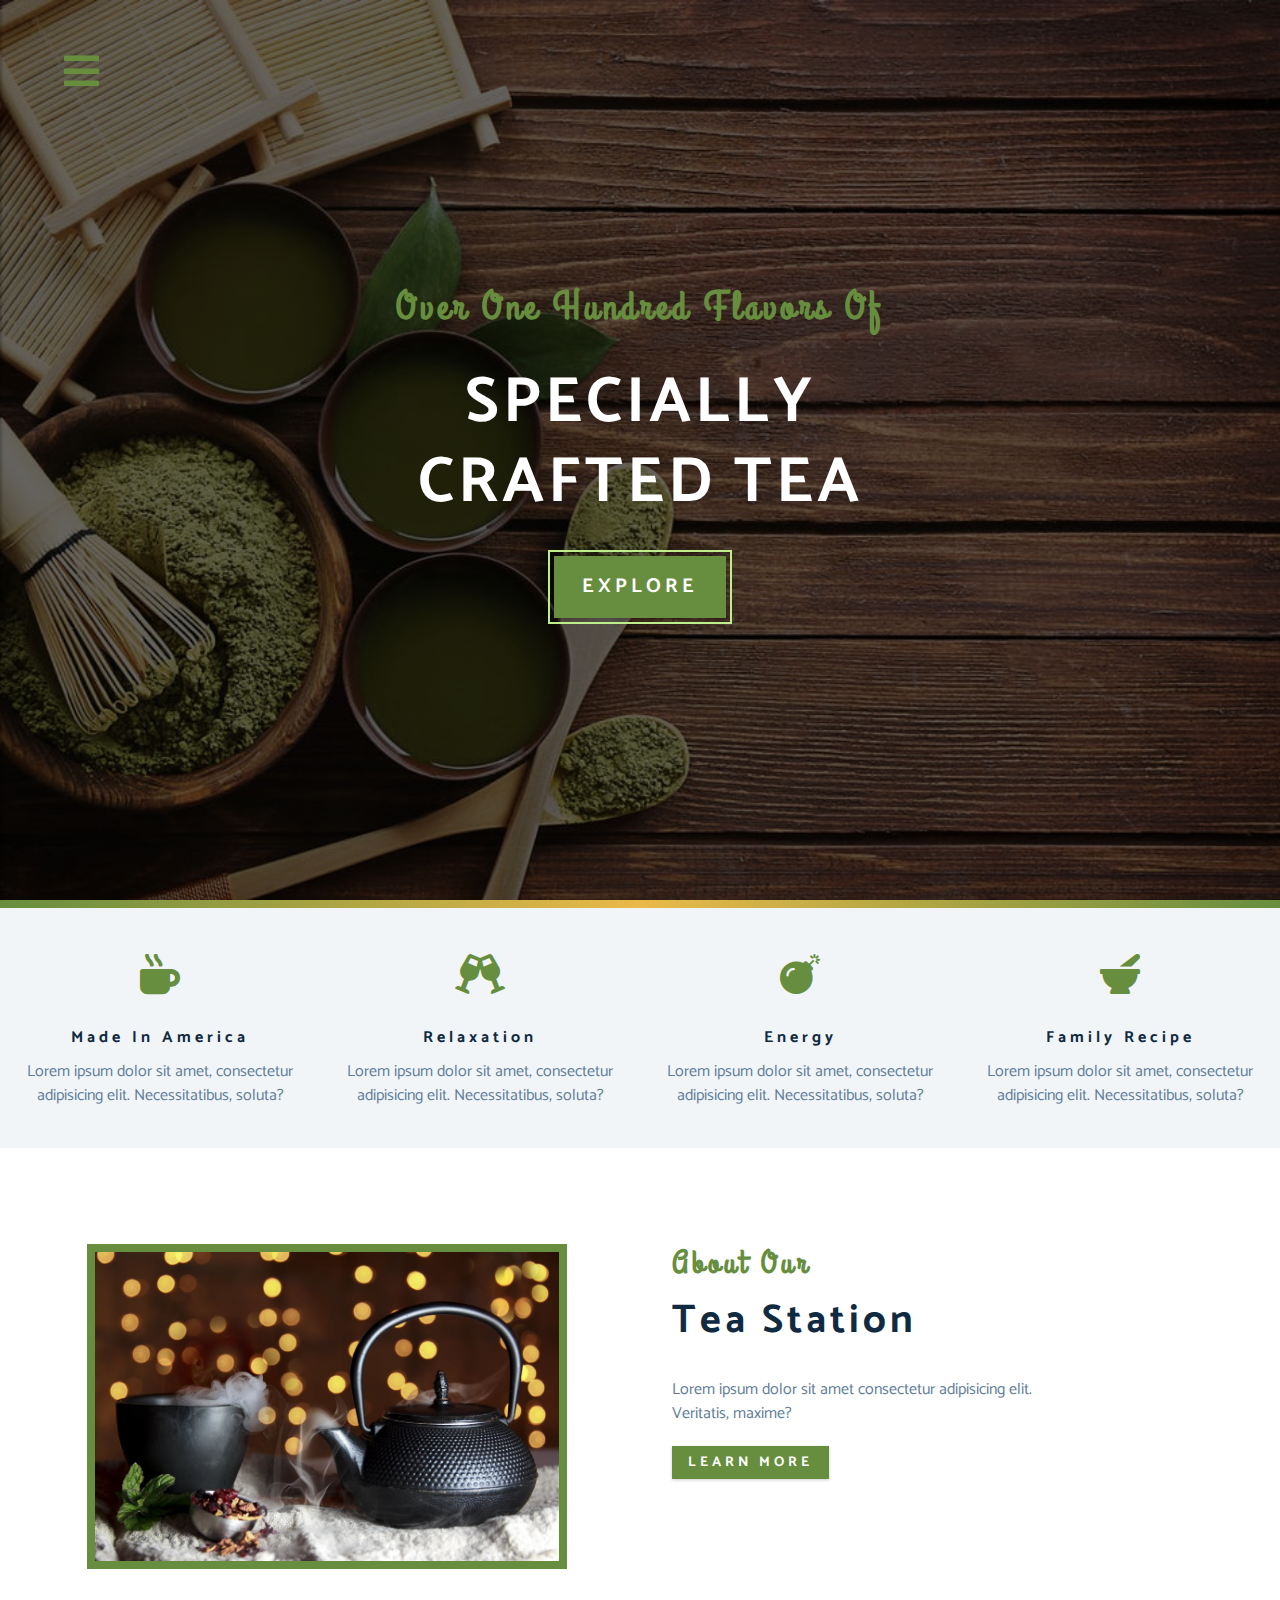
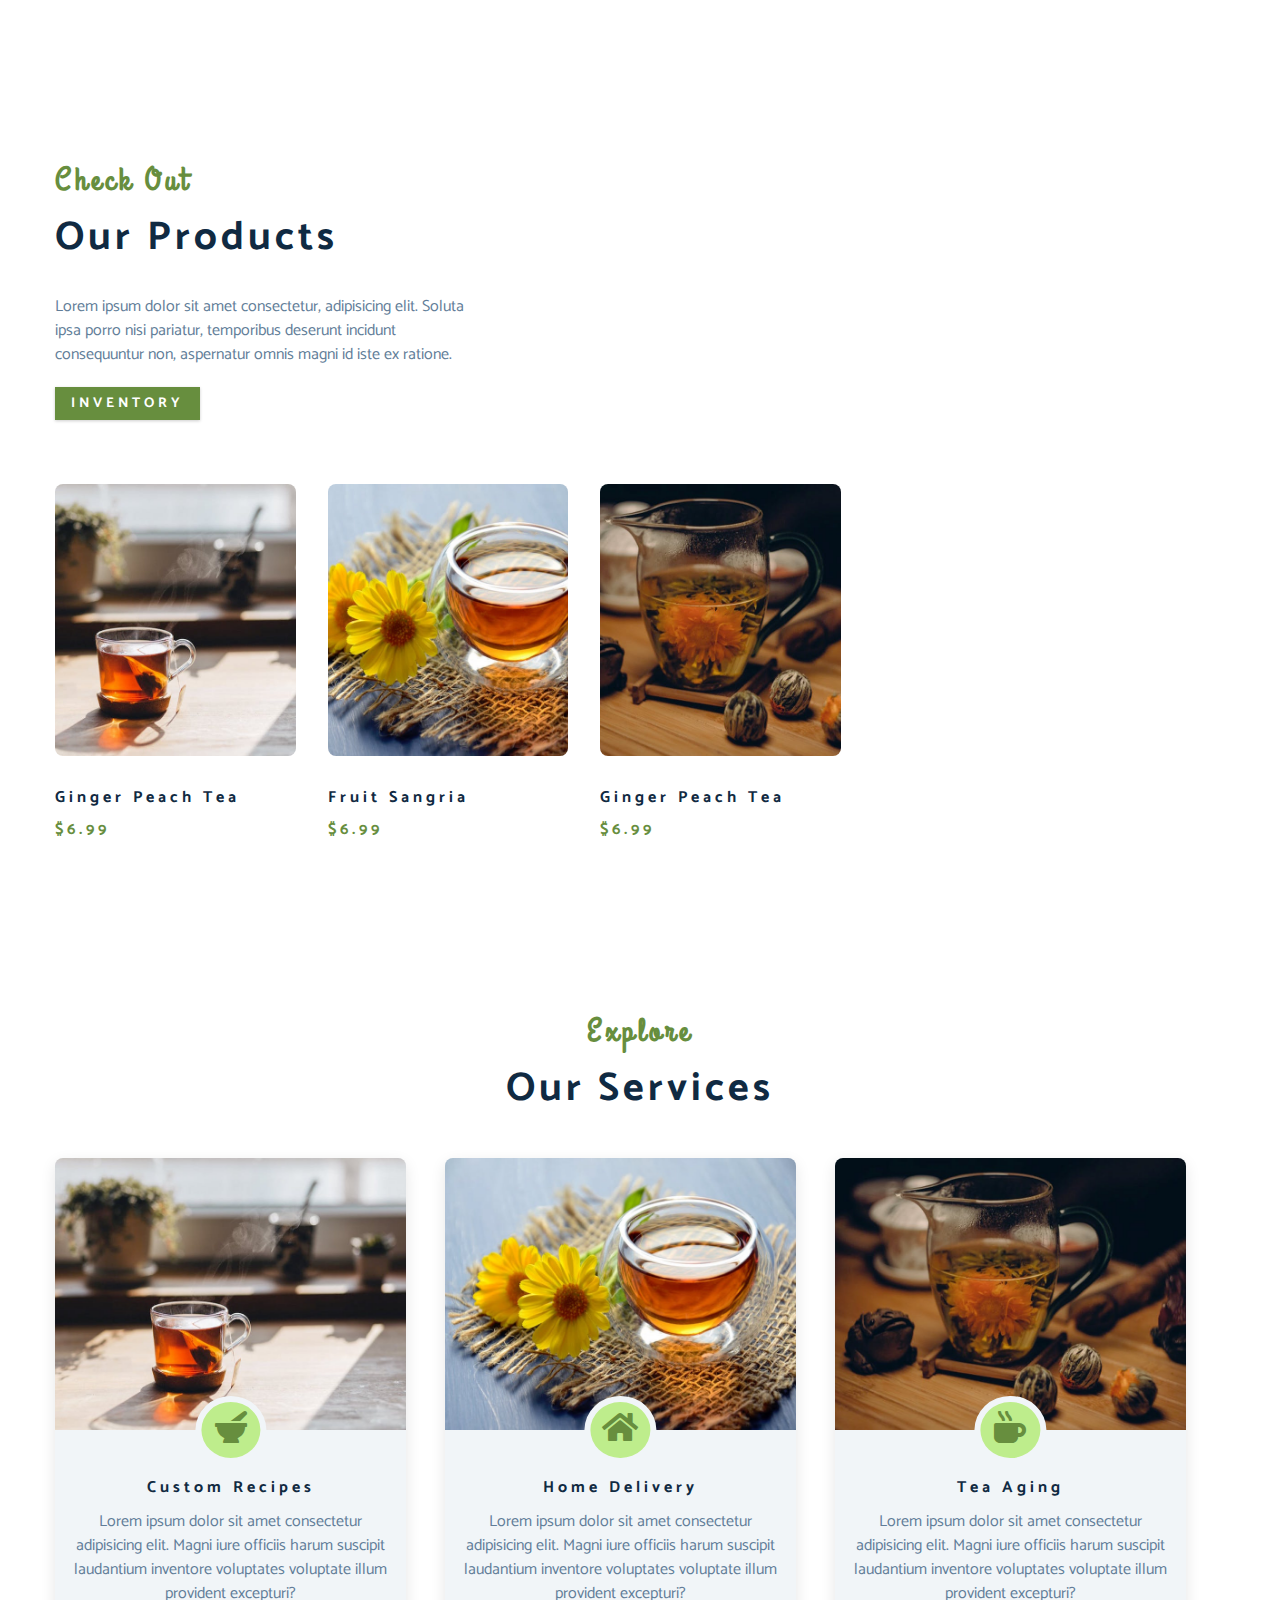
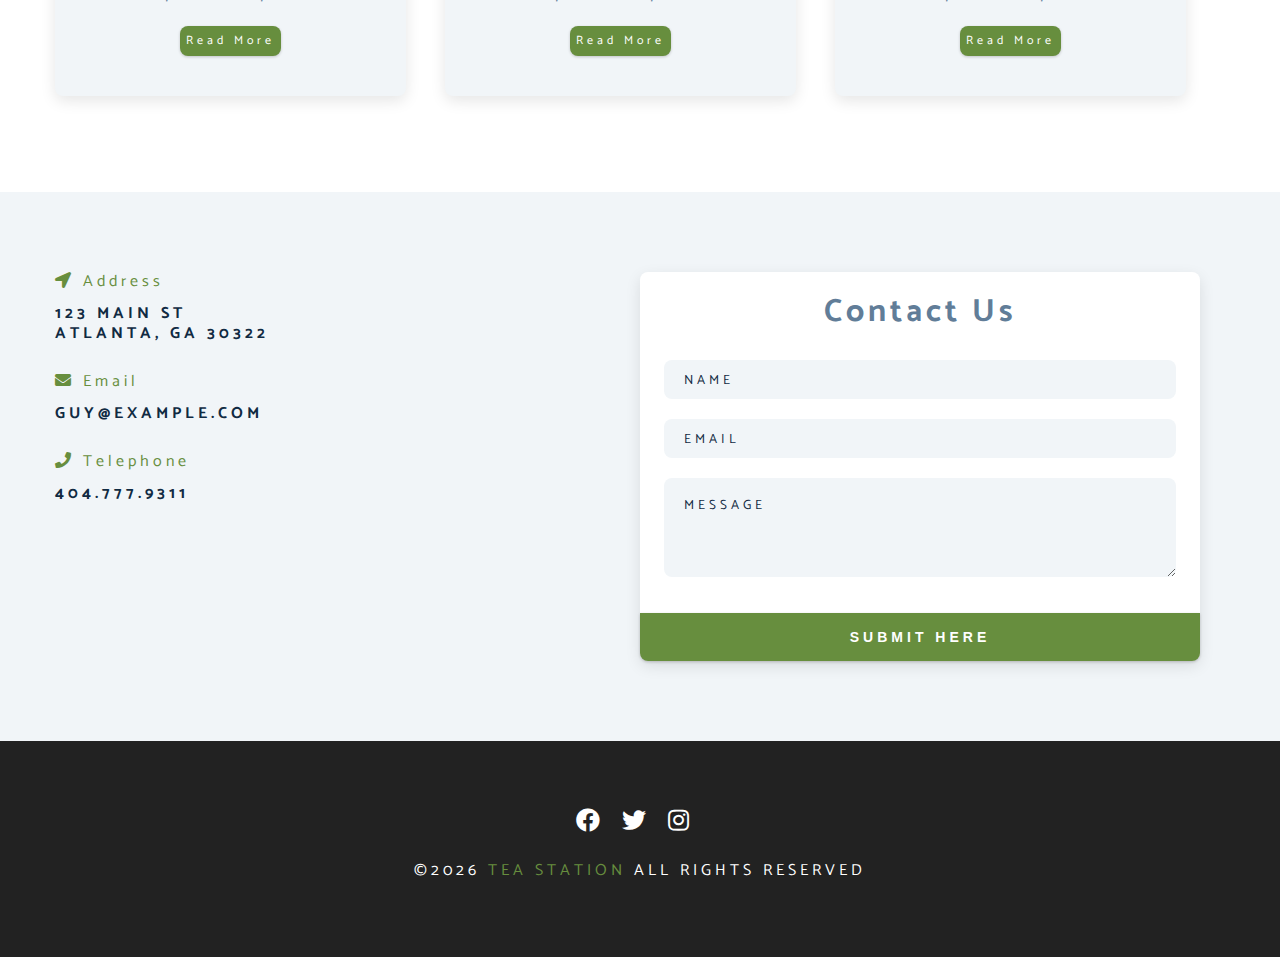
<file: index.html>
<!DOCTYPE html>
<html lang="en">
  <head>
    <meta charset="UTF-8" />
    <meta name="viewport" content="width=device-width, initial-scale=1.0" />
    <meta http-equiv="X-UA-Compatible" content="ie=edge" />
    <title>Tea Station</title>
    <!-- font-awesome -->
    <link
      rel="stylesheet"
      href="./fontawesome-free-5.12.1-web/css/all.min.css"
    />
    <!-- custom css -->
    <link rel="stylesheet" href="./css/styles.css" />
  </head>
  <body>
    <!-- Start Nav Section -->
      <span class="nav-btn" id="nav-btn">
        <i class="fas fa-bars"></i>
      </span>
      <nav class="navbar" id="navbar">
        <div class="navbar-header">
          <span class="nav-close" id="nav-close">
            <i class="class fas fa-times"></i>
          </span>
        </div>
        <ul class="nav-items">
          <li><a href="index.html" class="nav-link">home</a></li>
          <li><a href="skills.html" class="nav-link">skills</a></li>
          <li><a href="about.html" class="nav-link">about</a></li>
          <li><a href="products.html" class="nav-link">products</a></li>
        </ul>
      </nav>
    <!-- Start Header Section -->
    <header class="header">
      <div class="banner">
        <h2>Over One Hundred Flavors of</h2>
        <h1>
          Specially <br />
          crafted tea
        </h1>
        <a href="skills.html" class="btn banner-btn">explore</a>
      </div>
    </header>

    <!-- End Header Section -->

    <div class="content-divider"></div>

    <!-- Start Skills Section -->
    <section class="skills clearfix">
      <article class="skill">
        <span class="skill-icon"><i class="fas fa-mug-hot"></i></span>

        <h4 class="skill-title">Made in America</h4>
        <p class="skill-text">
          Lorem ipsum dolor sit amet, consectetur adipisicing elit.
          Necessitatibus, soluta?
        </p>
      </article>

      <article class="skill">
        <span class="skill-icon"><i class="fas fa-glass-cheers"></i></span>

        <h4 class="skill-title">relaxation</h4>
        <p class="skill-text">
          Lorem ipsum dolor sit amet, consectetur adipisicing elit.
          Necessitatibus, soluta?
        </p>
      </article>

      <article class="skill">
        <span class="skill-icon"><i class="fas fa-bomb"></i></span>

        <h4 class="skill-title">energy</h4>
        <p class="skill-text">
          Lorem ipsum dolor sit amet, consectetur adipisicing elit.
          Necessitatibus, soluta?
        </p>
      </article>

      <article class="skill">
        <span class="skill-icon"><i class="fas fa-mortar-pestle"></i></span>

        <h4 class="skill-title">Family Recipe</h4>
        <p class="skill-text">
          Lorem ipsum dolor sit amet, consectetur adipisicing elit.
          Necessitatibus, soluta?
        </p>
      </article>
    </section>

    <!-- End Skills Section -->

    <!-- Start About Section -->
    <section>
      <div class="section-center clearfix">
        <article class="about-img">
          <div class="about-picture-container">
            <img
              src="./images/about-bcg.jpeg"
              alt="tea kettle"
              class="about-picture"
            />
          </div>
        </article>
        <article class="about-info">
          <div class="section-title">
            <h3>about our</h3>
            <h2>tea station</h2>
          </div>
          <p class="about-text">
            Lorem ipsum dolor sit amet consectetur adipisicing elit. Veritatis,
            maxime?
          </p>
          <a href="about.html" class="btn">learn more</a>
        </article>
      </div>
    </section>
    <!-- End About Section -->

    <!-- Strt Products Section -->
    <sections class="products">
      <div class="section-center clearfix">
        <article class="products-info">
          <div class="section-title">
            <h3>check out</h3>
            <h2>our products</h2>
          </div>
          <p class="product-text">
            Lorem ipsum dolor sit amet consectetur, adipisicing elit. Soluta
            ipsa porro nisi pariatur, temporibus deserunt incidunt consequuntur
            non, aspernatur omnis magni id iste ex ratione.
          </p>
          <a href="products.html" class="btn">inventory</a>
        </article>
        <article class="products-inventory clearfix">
          <div class="product">
            <img
              src="./images/product-1.jpeg"
              alt="single product"
              class="product-img"
            />
            <h4 class="product-title">ginger peach tea</h4>
            <h4 class="product-price">$6.99</h4>
          </div>
          <div class="product">
            <img
              src="./images/product-2.jpeg"
              alt="single product"
              class="product-img"
            />
            <h4 class="product-title">fruit sangria</h4>
            <h4 class="product-price">$6.99</h4>
          </div>
          <div class="product">
            <img
              src="./images/product-3.jpeg"
              alt="single product"
              class="product-img"
            />
            <h4 class="product-title">ginger peach tea</h4>
            <h4 class="product-price">$6.99</h4>
          </div>
        </article>
      </div>
    </sections>

    <!-- End Products Section -->

    <!-- Start Services Section -->
    <section class="services">
      <div class="section-title services-title">
        <h3>explore</h3>
        <h2>our services</h2>
      </div>
      <div class="section-center clearfix">
        <article class="service-card">
          <div class="service-img-container">
            <img
              src="./images/product-1.jpeg"
              class="service-img"
              alt="single service"
            />
            <span class="service-icon">
              <i class="fas fa-mortar-pestle fa-fw"></i>
            </span>
          </div>
          <div class="service-info">
            <h4>custom recipes</h4>
            <p>
              Lorem ipsum dolor sit amet consectetur adipisicing elit. Magni
              iure officiis harum suscipit laudantium inventore voluptates
              voluptate illum provident excepturi?
            </p>
            <a href="products.html" class="btn service-btn">Read More</a>
          </div>
        </article>
        <article class="service-card">
          <div class="service-img-container">
            <img
              src="./images/product-2.jpeg"
              class="service-img"
              alt="single service"
            />
            <span class="service-icon">
              <i class="fas fa-home fa-fw"></i>
            </span>
          </div>
          <div class="service-info">
            <h4>home delivery</h4>
            <p>
              Lorem ipsum dolor sit amet consectetur adipisicing elit. Magni
              iure officiis harum suscipit laudantium inventore voluptates
              voluptate illum provident excepturi?
            </p>
            <a href="products.html" class="btn service-btn">Read More</a>
          </div>
        </article>
        <article class="service-card">
          <div class="service-img-container">
            <img
              src="./images/product-3.jpeg"
              class="service-img"
              alt="single service"
            />
            <span class="service-icon">
              <i class="fas fa-mug-hot fa-fw"></i>
            </span>
          </div>
          <div class="service-info">
            <h4>tea aging</h4>
            <p>
              Lorem ipsum dolor sit amet consectetur adipisicing elit. Magni
              iure officiis harum suscipit laudantium inventore voluptates
              voluptate illum provident excepturi?
            </p>
            <a href="products.html" class="btn service-btn">Read More</a>
          </div>
        </article>
      </div>
    </section>

    <!-- End Services Section -->

    <!-- Start Contact Section -->
    <section class="contact">
      <div class="section-center clearfix">
        <article class="contact-info">
          <div class="contact-item">
            <h4 class="contact-title">
              <span class="contact-icon">
                <i class="fas fa-location-arrow"></i>
              </span>
              address
            </h4>
            <h4 class="contact-text">
              123 Main St<br />
              Atlanta, Ga 30322
            </h4>
          </div>
          <div class="contact-item">
            <h4 class="contact-title">
              <span class="contact-icon">
                <i class="fas fa-envelope"></i>
              </span>
              email
            </h4>
            <h4 class="contact-text">
              guy@example.com
            </h4>
          </div>
          <div class="contact-item">
            <h4 class="contact-title">
              <span class="contact-icon">
                <i class="fas fa-phone"></i>
              </span>
              telephone
            </h4>
            <h4 class="contact-text">
              404.777.9311
            </h4>
          </div>
        </article>
        <article class="contact-form">
          <h3>Contact Us</h3>
          <form action="https://formspree.io/xyydbjye" method="POST">
            <div class="form-group">
              <input
                type="text"
                placeholder="name"
                class="form-control"
                name="name"
              />
              <input
                type="email"
                placeholder="email"
                class="form-control"
                name="email"
              />
              <textarea
                name="message"
                placeholder="message"
                class="form-control"
                rows="5"
              ></textarea>
            </div>
            <button type="submit" class="btn submit-btn">submit here</button>
          </form>
        </article>
      </div>
    </section>

    <!-- End Contact Section -->

    <!-- Start Footer Section -->

    <footer class="footer">
      <div class="section-center">
        <div class="social-icons">
          <a href="#" class="social-icon">
            <i class="fab fa-facebook"></i>
          </a>
          <a href="#" class="social-icon">
            <i class="fab fa-twitter"></i>
          </a>
          <a href="#" class="social-icon">
            <i class="fab fa-instagram"></i>
          </a>
        </div>
        <h4 class="footer-text">&copy;<span id="date"></span><span class="company"> tea station</span> all rights reserved</h4>
      </div>
    </footer>

    <!-- End Footer Section -->

    <script src="app.js"></script>
  </body>
</html>
</file>
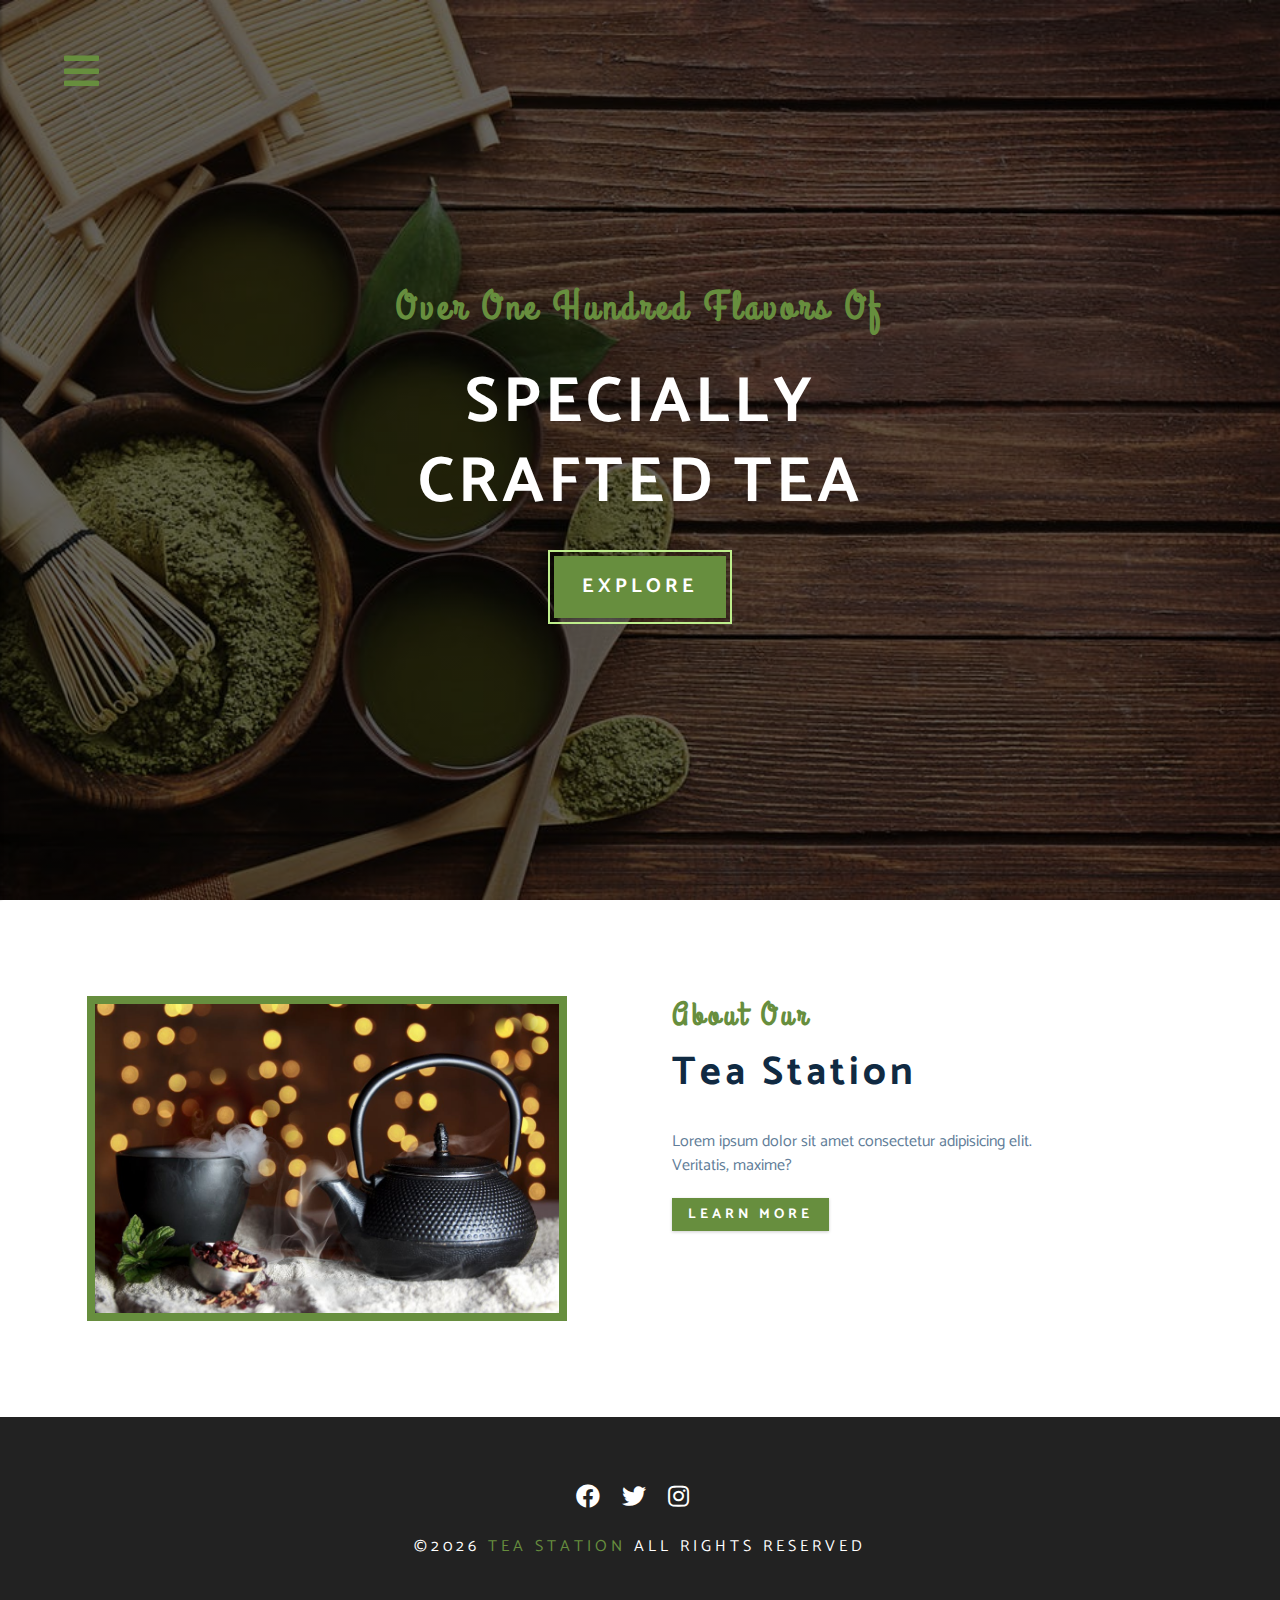
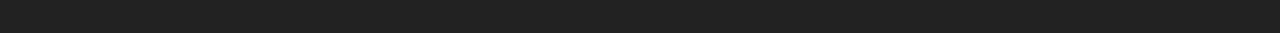
<file: about.html>
<!DOCTYPE html>
<html lang="en">
  <head>
    <meta charset="UTF-8" />
    <meta name="viewport" content="width=device-width, initial-scale=1.0" />
    <meta http-equiv="X-UA-Compatible" content="ie=edge" />
    <title>Tea Station | About </title>
    <!-- font-awesome -->
    <link
      rel="stylesheet"
      href="./fontawesome-free-5.12.1-web/css/all.min.css"
    />
    <!-- custom css -->
    <link rel="stylesheet" href="./css/styles.css" />
  </head>
  <body>
    <!-- Start Nav Section -->
      <span class="nav-btn" id="nav-btn">
        <i class="fas fa-bars"></i>
      </span>
      <nav class="navbar" id="navbar">
        <div class="navbar-header">
          <span class="nav-close" id="nav-close">
            <i class="class fas fa-times"></i>
          </span>
        </div>
        <ul class="nav-items">
          <li><a href="index.html" class="nav-link">home</a></li>
          <li><a href="skills.html" class="nav-link">skills</a></li>
          <li><a href="about.html" class="nav-link">about</a></li>
          <li><a href="products.html" class="nav-link">products</a></li>
        </ul>
      </nav>
    <!-- Start Header Section -->
    <header class="header">
      <div class="banner">
        <h2>Over One Hundred Flavors of</h2>
        <h1>
          Specially <br />
          crafted tea
        </h1>
        <a href="skills.html" class="btn banner-btn">explore</a>
      </div>
    </header>

    <!-- End Header Section -->

    <!-- Start About Section -->
    <section>
        <div class="section-center clearfix">
          <article class="about-img">
            <div class="about-picture-container">
              <img
                src="./images/about-bcg.jpeg"
                alt="tea kettle"
                class="about-picture"
              />
            </div>
          </article>
          <article class="about-info">
            <div class="section-title">
              <h3>about our</h3>
              <h2>tea station</h2>
            </div>
            <p class="about-text">
              Lorem ipsum dolor sit amet consectetur adipisicing elit. Veritatis,
              maxime?
            </p>
            <a href="about.html" class="btn">learn more</a>
          </article>
        </div>
      </section>
      <!-- End About Section -->
  

    <!-- Start Footer Section -->

    <footer class="footer">
        <div class="section-center">
          <div class="social-icons">
            <a href="#" class="social-icon">
              <i class="fab fa-facebook"></i>
            </a>
            <a href="#" class="social-icon">
              <i class="fab fa-twitter"></i>
            </a>
            <a href="#" class="social-icon">
              <i class="fab fa-instagram"></i>
            </a>
          </div>
          <h4 class="footer-text">&copy;<span id="date"></span><span class="company"> tea station</span> all rights reserved</h4>
        </div>
      </footer>
  
      <!-- End Footer Section -->
  
      <script src="app.js"></script>
    </body>
  </html>
</file>
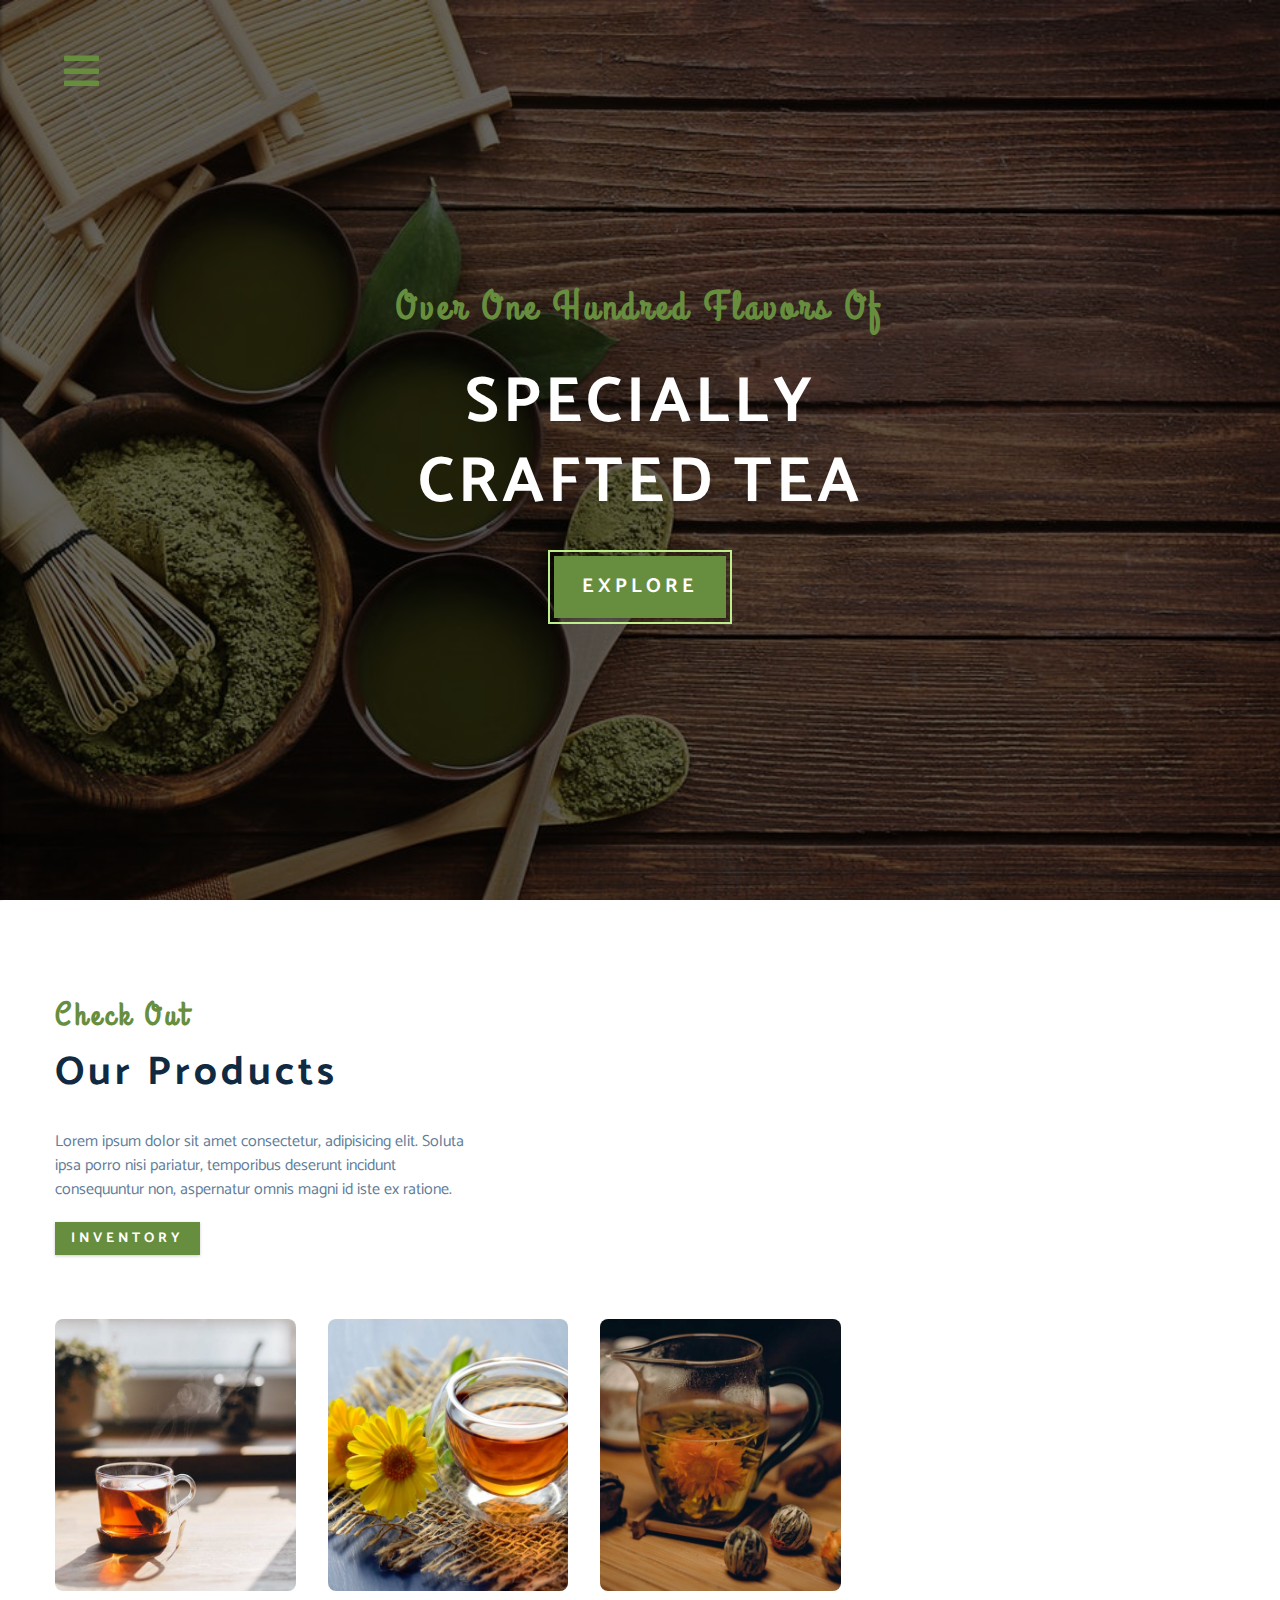
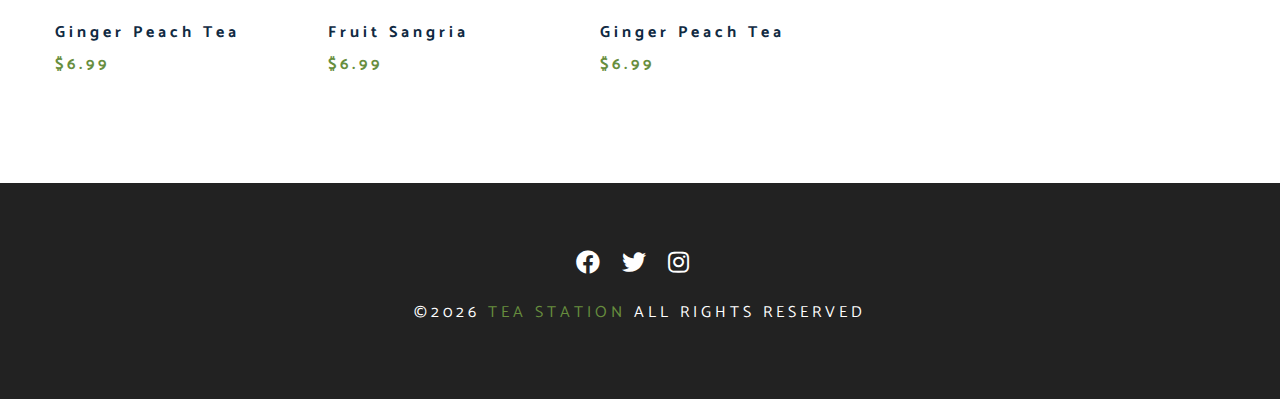
<file: products.html>
<!DOCTYPE html>
<html lang="en">
  <head>
    <meta charset="UTF-8" />
    <meta name="viewport" content="width=device-width, initial-scale=1.0" />
    <meta http-equiv="X-UA-Compatible" content="ie=edge" />
    <title>Tea Station | About </title>
    <!-- font-awesome -->
    <link
      rel="stylesheet"
      href="./fontawesome-free-5.12.1-web/css/all.min.css"
    />
    <!-- custom css -->
    <link rel="stylesheet" href="./css/styles.css" />
  </head>
  <body>
    <!-- Start Nav Section -->
      <span class="nav-btn" id="nav-btn">
        <i class="fas fa-bars"></i>
      </span>
      <nav class="navbar" id="navbar">
        <div class="navbar-header">
          <span class="nav-close" id="nav-close">
            <i class="class fas fa-times"></i>
          </span>
        </div>
        <ul class="nav-items">
          <li><a href="index.html" class="nav-link">home</a></li>
          <li><a href="skills.html" class="nav-link">skills</a></li>
          <li><a href="about.html" class="nav-link">about</a></li>
          <li><a href="products.html" class="nav-link">products</a></li>
        </ul>
      </nav>
    <!-- Start Header Section -->
    <header class="header">
      <div class="banner">
        <h2>Over One Hundred Flavors of</h2>
        <h1>
          Specially <br />
          crafted tea
        </h1>
        <a href="skills.html" class="btn banner-btn">explore</a>
      </div>
    </header>

    <!-- End Header Section -->

    <!-- Strt Products Section -->
    <sections class="products">
        <div class="section-center clearfix">
          <article class="products-info">
            <div class="section-title">
              <h3>check out</h3>
              <h2>our products</h2>
            </div>
            <p class="product-text">
              Lorem ipsum dolor sit amet consectetur, adipisicing elit. Soluta
              ipsa porro nisi pariatur, temporibus deserunt incidunt consequuntur
              non, aspernatur omnis magni id iste ex ratione.
            </p>
            <a href="products.html" class="btn">inventory</a>
          </article>
          <article class="products-inventory clearfix">
            <div class="product">
              <img
                src="./images/product-1.jpeg"
                alt="single product"
                class="product-img"
              />
              <h4 class="product-title">ginger peach tea</h4>
              <h4 class="product-price">$6.99</h4>
            </div>
            <div class="product">
              <img
                src="./images/product-2.jpeg"
                alt="single product"
                class="product-img"
              />
              <h4 class="product-title">fruit sangria</h4>
              <h4 class="product-price">$6.99</h4>
            </div>
            <div class="product">
              <img
                src="./images/product-3.jpeg"
                alt="single product"
                class="product-img"
              />
              <h4 class="product-title">ginger peach tea</h4>
              <h4 class="product-price">$6.99</h4>
            </div>
          </article>
        </div>
      </sections>
  
      <!-- End Products Section -->
  

    <!-- Start Footer Section -->

    <footer class="footer">
        <div class="section-center">
          <div class="social-icons">
            <a href="#" class="social-icon">
              <i class="fab fa-facebook"></i>
            </a>
            <a href="#" class="social-icon">
              <i class="fab fa-twitter"></i>
            </a>
            <a href="#" class="social-icon">
              <i class="fab fa-instagram"></i>
            </a>
          </div>
          <h4 class="footer-text">&copy;<span id="date"></span><span class="company"> tea station</span> all rights reserved</h4>
        </div>
      </footer>
  
      <!-- End Footer Section -->
  
      <script src="app.js"></script>
    </body>
  </html>
</file>
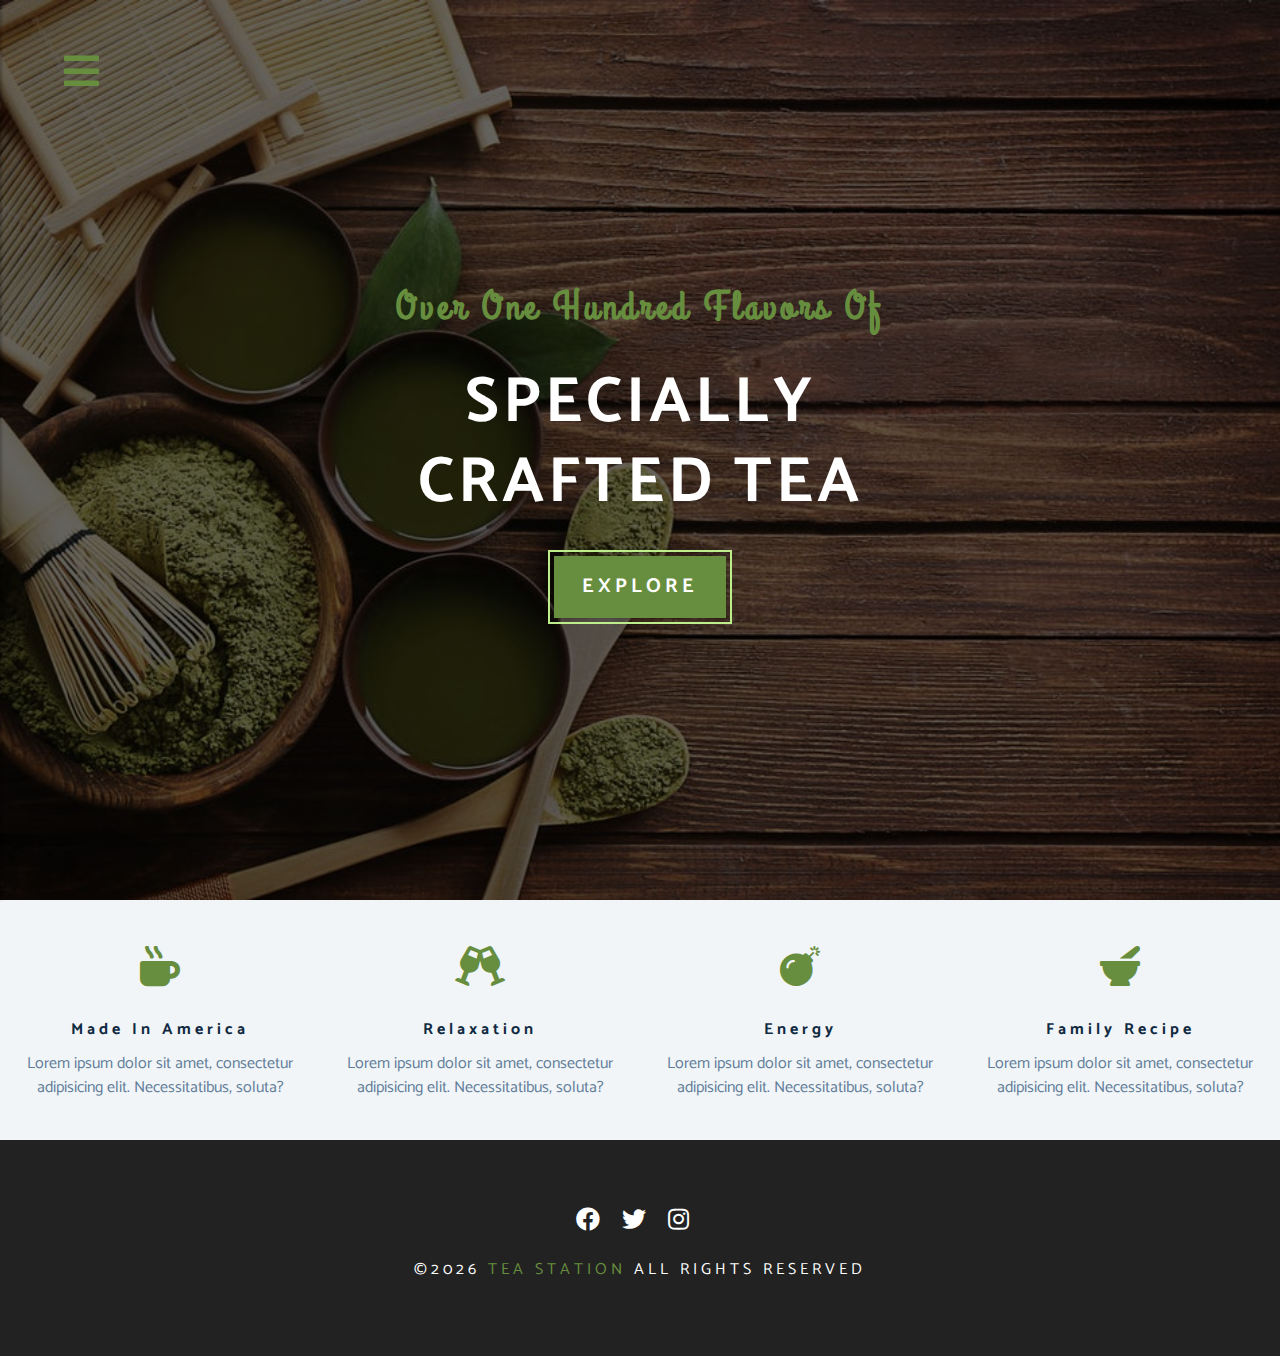
<file: skills.html>
<!DOCTYPE html>
<html lang="en">
  <head>
    <meta charset="UTF-8" />
    <meta name="viewport" content="width=device-width, initial-scale=1.0" />
    <meta http-equiv="X-UA-Compatible" content="ie=edge" />
    <title>Tea Station | About </title>
    <!-- font-awesome -->
    <link
      rel="stylesheet"
      href="./fontawesome-free-5.12.1-web/css/all.min.css"
    />
    <!-- custom css -->
    <link rel="stylesheet" href="./css/styles.css" />
  </head>
  <body>
    <!-- Start Nav Section -->
      <span class="nav-btn" id="nav-btn">
        <i class="fas fa-bars"></i>
      </span>
      <nav class="navbar" id="navbar">
        <div class="navbar-header">
          <span class="nav-close" id="nav-close">
            <i class="class fas fa-times"></i>
          </span>
        </div>
        <ul class="nav-items">
          <li><a href="index.html" class="nav-link">home</a></li>
          <li><a href="skills.html" class="nav-link">skills</a></li>
          <li><a href="about.html" class="nav-link">about</a></li>
          <li><a href="products.html" class="nav-link">products</a></li>
        </ul>
      </nav>
    <!-- Start Header Section -->
    <header class="header">
      <div class="banner">
        <h2>Over One Hundred Flavors of</h2>
        <h1>
          Specially <br />
          crafted tea
        </h1>
        <a href="skills.html" class="btn banner-btn">explore</a>
      </div>
    </header>

    <!-- End Header Section -->

    <!-- Start Skills Section -->
    <section class="skills clearfix">
        <article class="skill">
          <span class="skill-icon"><i class="fas fa-mug-hot"></i></span>
  
          <h4 class="skill-title">Made in America</h4>
          <p class="skill-text">
            Lorem ipsum dolor sit amet, consectetur adipisicing elit.
            Necessitatibus, soluta?
          </p>
        </article>
  
        <article class="skill">
          <span class="skill-icon"><i class="fas fa-glass-cheers"></i></span>
  
          <h4 class="skill-title">relaxation</h4>
          <p class="skill-text">
            Lorem ipsum dolor sit amet, consectetur adipisicing elit.
            Necessitatibus, soluta?
          </p>
        </article>
  
        <article class="skill">
          <span class="skill-icon"><i class="fas fa-bomb"></i></span>
  
          <h4 class="skill-title">energy</h4>
          <p class="skill-text">
            Lorem ipsum dolor sit amet, consectetur adipisicing elit.
            Necessitatibus, soluta?
          </p>
        </article>
  
        <article class="skill">
          <span class="skill-icon"><i class="fas fa-mortar-pestle"></i></span>
  
          <h4 class="skill-title">Family Recipe</h4>
          <p class="skill-text">
            Lorem ipsum dolor sit amet, consectetur adipisicing elit.
            Necessitatibus, soluta?
          </p>
        </article>
      </section>
  
      <!-- End Skills Section -->
  

    <!-- Start Footer Section -->

    <footer class="footer">
        <div class="section-center">
          <div class="social-icons">
            <a href="#" class="social-icon">
              <i class="fab fa-facebook"></i>
            </a>
            <a href="#" class="social-icon">
              <i class="fab fa-twitter"></i>
            </a>
            <a href="#" class="social-icon">
              <i class="fab fa-instagram"></i>
            </a>
          </div>
          <h4 class="footer-text">&copy;<span id="date"></span><span class="company"> tea station</span> all rights reserved</h4>
        </div>
      </footer>
  
      <!-- End Footer Section -->
  
      <script src="app.js"></script>
    </body>
  </html>
</file>
<file: css/styles.css>
/* Fonts */
@import url("https://fonts.googleapis.com/css?family=Catamaran:400,700|Grand+Hotel");


/* Variables */
:root {
    --clr-primary: #678e3e;
    --clr-primary-light: #beed8c;
    --clr-grey-1: #102a42;
    --clr-grey-5: #617d98;
    --clr-grey-10: #f1f5f8;
    --clr-white: #fff;
    --ff-primary: "Catamaran", sans-serif;
    --ff-secondary: "Grand Hotel", cursive;
    --transition: all 0.3 linear;
    --spacing: 0.25rem;
    --radius: 0.5rem;
}

* {
    margin: 0;
    padding: 0;
    box-sizing: border-box;
}

body {
    font-family: var(--ff-primary);
    background: var(--clr-white);
    color: var(--clr-grey-1);
    line-height: 1.5;
    font-size: 0.875rem;
}

a {
    text-decoration: none;
}

img {
    width: 100%;
    display: block;
}

h1,
h2,
h3,
h4 {
    letter-spacing: var(--spacing);
    text-transform: capitalize;
    line-height: 1.25;
    margin-bottom: 0.75rem;
}

h1 {
    font-size: 3rem;
}

h2 {
    font-size: 2rem;
}

h3 {
    font-size: 1.5rem;
}

h4 {
    font-size: 0.875rem;
}

p {
    margin-bottom: 1.25rem;
}

@media screen and (min-width: 800px) {
    h1 {
        font-size: 4rem;
    }

    h2 {
        font-size: 2.5rem;
    }

    h3 {
        font-size: 2rem;
    }

    h4 {
        font-size: 1rem;
    }

    body {
        font-size: 1rem;
    }

    h1,
    h2,
    h3,
    h4 {
        line-height: 1.25;
    }
}

.btn {
    text-transform: uppercase;
    background: var(--clr-primary);
    color: var(--clr-white);
    padding: 0.375rem 1rem;
    letter-spacing: var(--spacing);
    display: inline-block;
    font-weight: 700;
    transition: var(--transition);
    font-size: 0.875rem;
    border: none;
    cursor: pointer;
    box-shadow: 0 1px 3px rgba(0, 0, 0, 0.2);
}

.btn:hover {
    color: var(--clr-primary);
    background: var(--clr-primary-light);
}

.clearfix::after, .clearfix::before {
    content: '';
    clear: both;
    display: table;
}

.section-title h3 {
    font-family: var(--ff-secondary);
    color: var(--clr-primary)
}

.section-title {
    margin-bottom: 2rem;   
}

.section-center{
    padding: 4rem 0;
    width: 85vw;
    margin: 0 auto;
    max-width: 1170px;
}

@media screen and (min-width:992px){
    .section-center {
        width: 95vw;
        padding: 4rem 1 rem;
    }
}


/** End Globals **/


/* Animation */
@keyframes bounce{
    0%{
        transform: scale(1);
    }
    50%{
        transform: scale(2);
    }
    100%{
        transform: scale(1);
    }
}

@keyframes slideFromRight{
    0%{
        transform: translateX(1000px);
        opacity: 0;
    }
    50%{
        transform: translateX(-200px);
        opacity: 0.5;
    }
    75%{
        transform: translateX(50px);
        opacity: 0.5;
    }
    100%{
        transform: translateX(0px);
        opacity: 1;
    }
}

@keyframes slideFromLeft{
    0%{
        transform: translateX(-1000px);
        opacity: 0;
    }
    50%{
        transform: translateX(200px);
        opacity: 0.5;
    }
    75%{
        transform: translateX(-50px);
        opacity: 0.5;
    }
    100%{
        transform: translateX(0px);
        opacity: 1;
    }
}

@keyframes show{
    0%{
        transform: scale(1.5);
        opacity: 0;
    }
    50%{
        transform: scale(2);
        opacity: 0.5;
    }
    100%{
        transform: scale(1);
        opacity: 1;
    }
}



/* Navbar */
.nav-btn {
    position: fixed;
    top: 5%;
    left: 5%;
    font-size: 2.5rem;
    color: var(--clr-primary);
    z-index: 1;
    animation: bounce 2s ease infinite;
}

.navbar {
    position: fixed;
    top: 0;
    left: 0;
    right: 0;
    bottom: 0;
    background: var(--clr-grey-10);
    z-index: 2;
    box-shadow: 2px 0 2px rgba(0, 0, 0, 0.2);
    /* hide navbar */
    transform: translateX(-100%)
}

.showNav {
    transform: translateX(0)
}

.navbar-header {
    text-align: right;
    padding-right: 1rem;
}

.nav-close{
    font-size: 2.5rem;
    cursor: pointer;
    color: #f29c9c;
    transition: var(--transition)
}

.nav-close:hover{
    color: #bb2525;
}

.nav-items {
    list-style-type: none;
}

.nav-link {
    display: block;
    font-style: 1.5rem;
    padding: 0.25rem 1rem;
    text-transform: uppercase;
    color: var(--clr-grey-5);
    letter-spacing: var(--spacing);
    transition: var(--transition); 
}

.nav-link:hover{
    background: var(--clr-primary-light);
    color: var(--clr-primary);
    padding-left: 1.5rem;
    border-left: 0.25rem solid var(--clr-primary);
}

@media screen and (min-width: 768px){
    .navbar {
        width: 30vw;
        max-width: 20rem;
    }
}


/* Header */
.header {
    min-height: 100vh;
    background: linear-gradient(rgba(0, 0, 0, 0.6), rgba(0, 0, 0, 0.6)), url('../images/main-bcg.jpeg') center/cover no-repeat fixed;
    position: relative;
    /* animation */
    overflow-x: hidden;
}

.banner {
    text-align: center;
    position: absolute;
    top: 50%;
    left: 50%;
    transform: translate(-50%, -50%);
}

.banner h2 {
    font-family: var(--ff-secondary);
    color: var(--clr-primary);
    /* animation */
    animation: slideFromRight 5s ease-in-out 1;
}

.banner h1 {
    text-transform: uppercase;
    color: var(--clr-white);
    margin-top: 2rem;
    margin-bottom: 2rem;
    /* animation */
    animation: slideFromLeft 5s ease-in-out 1;
}

.banner-btn {
    outline: 0.125rem solid var(--clr-primary-light);
    outline-offset: 0.25rem;
    font-size: 1.25rem;
    padding: 1rem 1.75rem;
    animation: show 5s linear 1;
}

/*  content divider */
.content-divider {
    height: 0.5rem;
    background: linear-gradient(to left, var(--clr-primary), #e9b949, var(--clr-primary));
}

/* Skills */

.skills {
    background: var(--clr-grey-10);
}

.skill {
    padding: 2.5rem 0;
    text-align: center;
    transition: var(--transition);
}

.skill-icon {
    font-size: 2.5rem;
    margin-bottom: 1.25rem;
    transition: var(--transition);
    display: inline-block;
    color: var(--clr-primary);
}

.skill-text {
    color: var(--clr-grey-5);
    max-width: 17rem;
    margin: 0 auto;
}

.skill:hover {
    background: var(--clr-white);
    box-shadow: 0 2px var(--clr-primary);
}

.skill:hover .skill-icon{
    transform: translateY(-5px);
}

@media screen and (min-width: 576px){
    .skill {
        float: left;
        width: 50%;
    }
}

@media screen and (min-width: 1200px){
    .skill {
        width: 25%;
    }
}

/* about */
.about-img, .about-info {
    padding: 2rem;
}

.about-picture-container {
    background: var(--clr-primary);
    border: 0.5rem solid var(--clr-primary);
    max-width: 30rem;
    overflow: hidden;
}

.about-picture {
    transition: var(--transition);
}

.about-picture-container:hover .about-picture{
    opacity: 0.5;
    transform: scale(1.2);
} 

.about-text {
    max-width: 26rem;
    color: var(--clr-grey-5);
}

@media screen and (min-width: 992px){
    .about-img, .about-info{
        float: left;
        width: 50%;
    }
    .about-info {
        padding: 2rem;
    }
}

/* Products */
.products{
    background: var(--clr-grey-10);
}

.products article {
    padding: 2rem 0;
}

.product-text {
    color: var(--clr-grey-5);
    max-width: 26rem;
}

.product {
    margin-bottom: 2rem;
}

.product-img {
    border-radius: var(--radius);
    margin-bottom: 2rem;
    height: 17rem;
    object-fit: cover;
}

.product-price {
    color: var(--clr-primary);
}

@media screen and (min-width: 768px){
    .product {
        float: left;
        width: 50%;
        padding-right: 2rem;
    }
}

@media screen and (min-width: 992px){
    .product {
        width: 33.3%;
    }
}

@media screen and (min-width: 1200px){
    .product-info {
        float: left;
        width: 30%;
    }

    .products-inventory {
        float: left;
        width: 70%;
    }

    .product{
        margin-bottom: 0;
    }
}

/* Services */

.services-title {
    margin-top: 4rem;
    margin-bottom: -4rem;
    text-align: center;
}

.service-card {
    margin: 2rem 0;
    background: var(--clr-grey-10);
    border-radius: var(--radius);
    box-shadow: 0 5px 15px rgba(0, 0, 0, 0.1);
    transition: var(--transition);
}

.service-card:hover{
    transform: scale(1.02);
    box-shadow: 0 5px rgba(0, 0, 0, 0.2);
}

.service-img {
    height: 17rem;
    object-fit: cover;
    border-top-left-radius: var(--radius);
    border-top-right-radius: var(--radius);
}

.service-info {
    text-align: center;
    padding: 3rem 1rem 2.5rem 1rem;
}

.service-info p {
   max-width: 20rem; 
   color: var(--clr-grey-5);
   margin: 0 auto;
}

.service-btn{
    font-size: 0.75rem;
    text-transform: capitalize;
    padding: 0.375rem;
    border-radius: var(--radius);
    font-weight: 400;
    margin-top: 1.25rem;
}

@media screen and (min-width: 768px){
    .service-card{
        float: left;
        width: 45%;
        margin-right: 5%;
    }
}

@media screen and (min-width: 992px){
    .service-card{
        width: 30%;
        margin-right: 3.333%;
    }
}

.service-img-container {
    position: relative;
}

.service-icon{
    position: absolute;
    left: 50%;
    bottom:0;
    font-size: 2rem;
    color: var(--clr-primary);
    background: var(--clr-primary-light);
    padding: 0.25rem 0.6rem;
    border-radius: 50%;
    transform: translate(-50%, 50%);
    border: 0.375rem solid var(--clr-grey-10);
}

/* Contact */
.contact{
    background: var(--clr-grey-10);
}

.contact-form, .contact-info {
    margin: 1rem 0;
}

.contact-item {
    margin-bottom: 1.75rem;
}

.contact-title {
    color: var(--clr-primary);
    font-weight: 400;
}

.contact-text{
    text-transform: uppercase;
}

.contact-form{
    background: var(--clr-white);
    border-radius: var(--radius);
    text-align: center;
    box-shadow: 0 5px 15px rgba(0, 0, 0, 0.1);
    transition: var(--transition);
    max-width: 35rem;
}

.contact-form:hover {
    box-shadow: 0 5px 15px rgba(0, 0, 0, 0.2);
}

.contact-form h3{
    padding-top: 1.25rem;
    color: var(--clr-grey-5);
}

.form-group{
    padding: 1rem 1.5rem;
}

.form-control{
    display: block;
    width: 100%;
    padding: 0.75rem 1rem;
    border: none;
    margin-bottom: 1.25rem;
    background-color: var(--clr-grey-10);
    border-radius: var(--radius);
    text-transform: uppercase;
    letter-spacing: var(--spacing);
}

.form-control::placeholder{
    font-family: var(--ff-primary);
    color: var(--clr-grey-1);
    text-transform: uppercase;
    letter-spacing: var(--spacing);
    padding: var(--spacing);
}

.submit-btn {
    padding: 1rem;
    display: block;
    width: 100%;
    border-bottom-left-radius: var(--radius);
    border-bottom-right-radius: var(--radius);
}

@media screen and (min-width: 992px){
    .contact-form, .contact-info{
        float: left;
        width: 50%;
    }
}

/* Footer */
.footer {
    background: #222;
    text-align: center;
}

.social-icon {
    color: var(--clr-white);
    font-size: 1.5rem;
    margin-right: 1rem;
    transition: var(--transition);
}

.social-icon:hover{
    color: var(--clr-primary);
}

.footer-text{
    margin-top: 1.25rem;
    text-transform: uppercase;
    color: var(--clr-white);
    font-weight: 400;
}

.company {
   color: var(--clr-primary);
}
</file>
